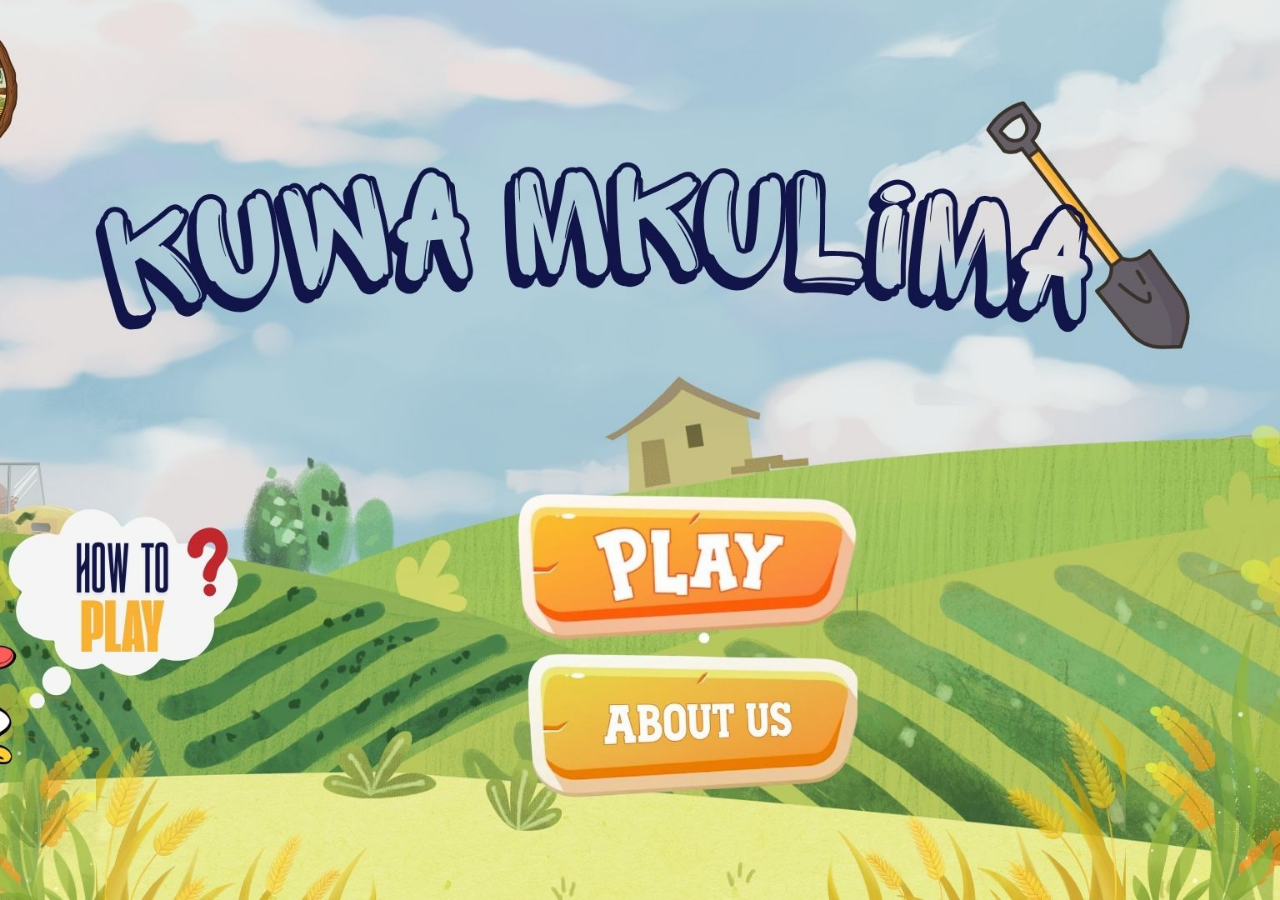
<file: index.html>
<!DOCTYPE html>
<html lang="en">
<head>
    <meta charset="UTF-8">
    <meta name="viewport" content="width=device-width, initial-scale=1.0">
    <title>Welcome to Kuwa Mkulima!</title>
    <style>
        html, body {
            margin: 0;
            padding: 0;
            width: 100%;
            height: 100%;
            overflow: hidden;
        }
        .landing-container {
            width: 100%;
            height: 100%;
            background-image: url('images/landing_desktop.jpg');
            background-size: cover;
            background-position: center;
            position: relative;
        }
        .play-button {
            position: absolute;
            top: 55%;
            left: 50%;
            transform: translateX(-50%);
            width: 25vw;
            height: 10vh;
            background: transparent;
            cursor: pointer;
            transition: transform 0.2s ease;
        }
        .play-button:hover {
            transform: translateX(-50%) scale(1.05);
        }
        @media (max-width: 768px) {
            .landing-container {
                background-image: url('images/landing_mobile.jpg');
            }
            .play-button {
                top: 58%;
                width: 65vw;
                height: 8vh;
            }
        }
    </style>
</head>
<body>
    <div class="landing-container">
        <a href="game.html" class="play-button" title="Play Game"></a>
    </div>
</body>
</html>
</file>
